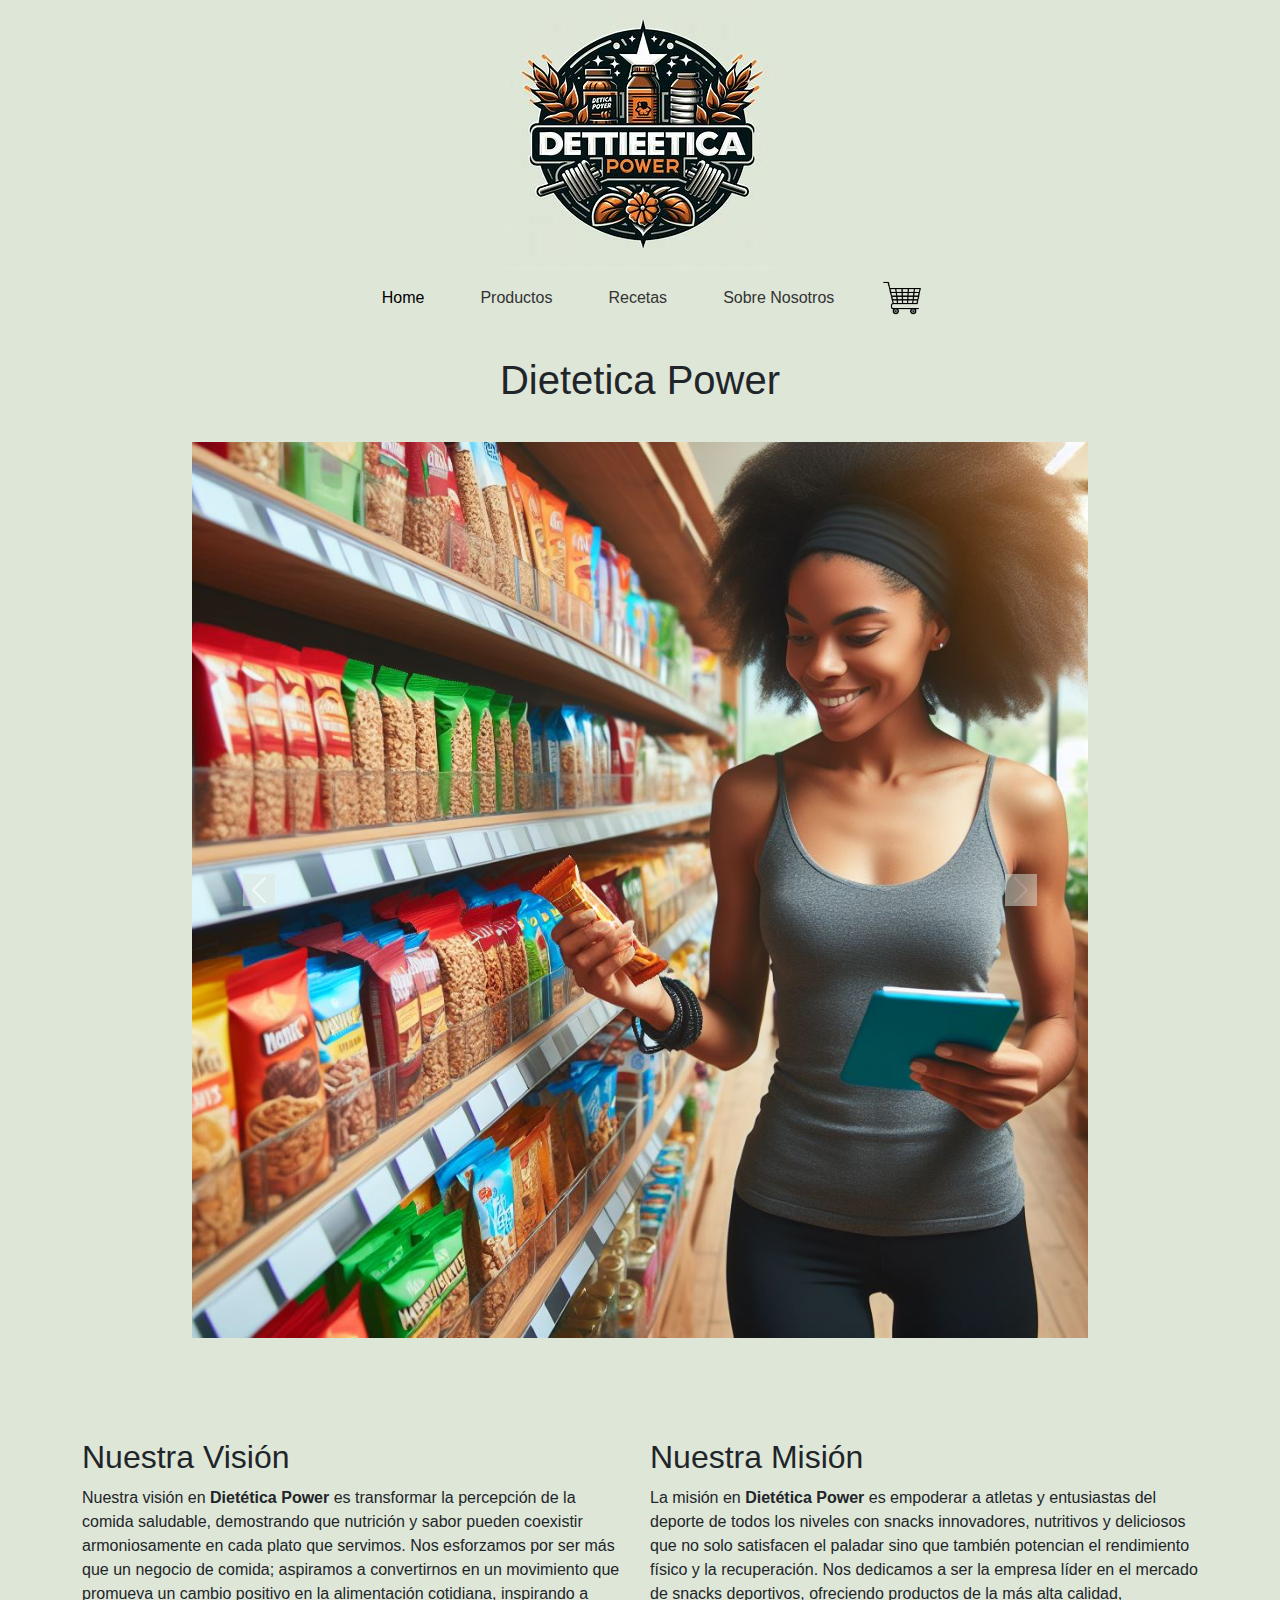
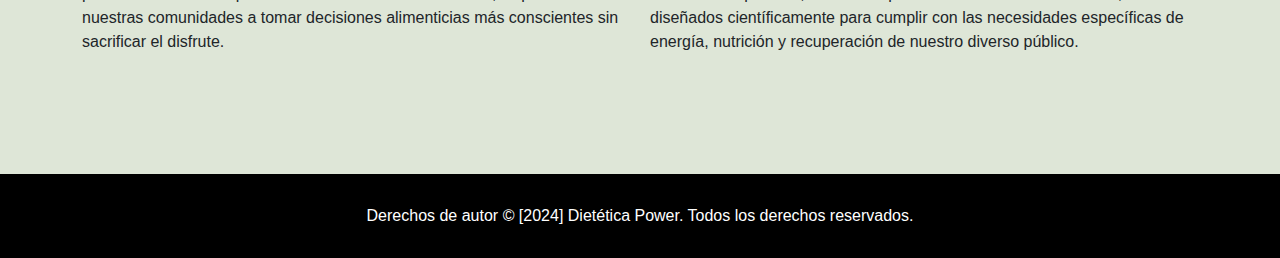
<file: index.html>
<!DOCTYPE html>
<html lang="en">
<head>
    <meta charset="UTF-8">
    <meta name="viewport" content="width=device-width, initial-scale=1.0">
    <title>Dietetica Power</title>
    <link href="https://cdn.jsdelivr.net/npm/bootstrap@5.3.3/dist/css/bootstrap.min.css" rel="stylesheet" integrity="sha384-QWTKZyjpPEjISv5WaRU9OFeRpok6YctnYmDr5pNlyT2bRjXh0JMhjY6hW+ALEwIH" crossorigin="anonymous">
    <script src="https://cdn.jsdelivr.net/npm/bootstrap@5.3.3/dist/js/bootstrap.bundle.min.js" integrity="sha384-YvpcrYf0tY3lHB60NNkmXc5s9fDVZLESaAA55NDzOxhy9GkcIdslK1eN7N6jIeHz" crossorigin="anonymous"></script>
   <link rel="stylesheet" type="text/css" href="./styles.css"/> 
</head>
<body>
    <header>
      <div class="logoNombre">
        <img src="./imagenes/logo.jfif">
      </div>
      <nav class="navbar navbar-expand-lg bg-body-tertiary">
        <div class="container-fluid">
            <a class="navbar-brand" href="#"></a>
            <button class="navbar-toggler" type="button" data-bs-toggle="collapse" data-bs-target="#navbarSupportedContent" aria-controls="navbarSupportedContent" aria-expanded="false" aria-label="Toggle navigation">
                <span class="navbar-toggler-icon"></span>
            </button>
            <div class="collapse navbar-collapse" id="navbarSupportedContent">
                <ul class="navbar-nav mx-auto mb-2 mb-lg-0">
                    <li class="nav-item">
                        <a class="nav-link active" aria-current="page" href="./index.html">Home</a>
                    </li>
                    <li class="nav-item">
                        <a class="nav-link" href="./pages/productos.html">Productos</a>
                    </li>
                    <li class="nav-item">
                      <a class="nav-link" href="./pages/nuestrasRecetas.html">Recetas</a>
                  </li>
                <li class="nav-item">
                  <a class="nav-link" href="./pages/sobreNosotros.html">Sobre Nosotros</a>
              </li>
                    <li class="nav-item d-flex align-items-center">
                        <img src="./imagenes/carritoCompras.png" height="40px">
                    </li>
                </ul>
            </div>
        </div>
    </nav>
    
     </header>
    <main>
      <h1>Dietetica Power</h1>
      <div class="custom-carousel-container">
        <div id="carouselExampleIndicators" class="carousel slide" data-bs-ride="carousel">
            <div class="carousel-inner">
                <div class="carousel-item active">
                    <img src="./imagenes/imagenHome1.jpg" class="d-block w-100" alt="Cliente comprando nuestros productos">
                </div>
                <div class="carousel-item">
                    <img src="./imagenes/imagenHome2.jpg" class="d-block w-100" alt="Cajero atendiendo el local">
                </div>
                <div class="carousel-item">
                    <img src="./imagenes/imagenHome3.jpg" class="d-block w-100" alt="Cocinera cocinando nuestros productos caceros">
                </div>
            </div>
            <button class="carousel-control-prev" type="button" data-bs-target="#carouselExampleIndicators" data-bs-slide="prev">
                <span class="carousel-control-prev-icon" aria-hidden="true"></span>
                <span class="visually-hidden">Previous</span>
            </button>
            <button class="carousel-control-next" type="button" data-bs-target="#carouselExampleIndicators" data-bs-slide="next">
                <span class="carousel-control-next-icon" aria-hidden="true"></span>
                <span class="visually-hidden">Next</span>
            </button>
        </div>
    </div>
    

      </div>

      <div class="container">
        <div class="division">
          <h2>Nuestra Visión</h2>
          <p>Nuestra visión en <strong>Dietética Power</strong> es transformar la percepción de la comida saludable, demostrando que nutrición y sabor pueden coexistir armoniosamente en cada plato que servimos. Nos esforzamos por ser más que un negocio de comida; aspiramos a convertirnos en un movimiento que promueva un cambio positivo en la alimentación cotidiana, inspirando a nuestras comunidades a tomar decisiones alimenticias más conscientes sin sacrificar el disfrute.</p>
        </div>
        <div class="division">
          <h2>Nuestra Misión</h2>
          <p>La misión en <strong>Dietética Power</strong> es empoderar a atletas y entusiastas del deporte de todos los niveles con snacks innovadores, nutritivos y deliciosos que no solo satisfacen el paladar sino que también potencian el rendimiento físico y la recuperación. Nos dedicamos a ser la empresa líder en el mercado de snacks deportivos, ofreciendo productos de la más alta calidad, diseñados científicamente para cumplir con las necesidades específicas de energía, nutrición y recuperación de nuestro diverso público.</p>
        </div>
      </div>   
    </main>

    <footer class="footer">

        <p>Derechos de autor © [2024] Dietética Power. Todos los derechos reservados.</p>

    </footer>
</body>
</html>
</file>
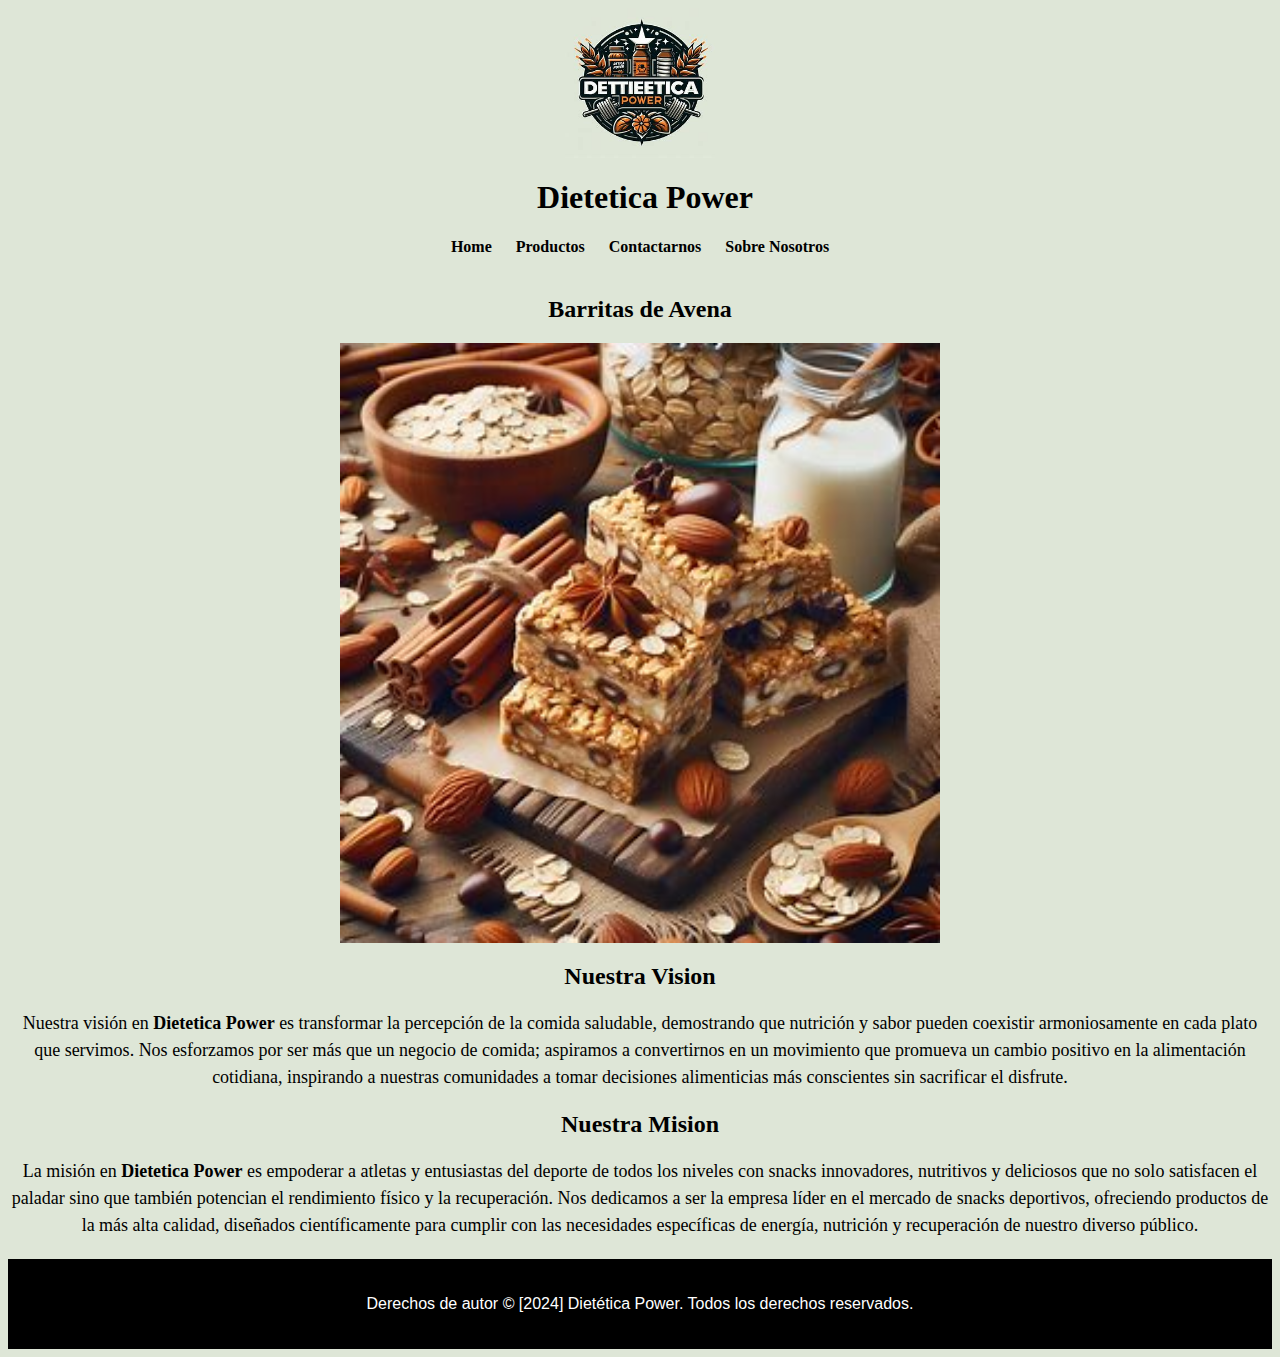
<file: desarolloWeb/index.html>
<!DOCTYPE html>
<html lang="en">
<head>
    <meta charset="UTF-8">
    <meta name="viewport" content="width=device-width, initial-scale=1.0">
    <title>Dietetica Power</title>
    <link rel="stylesheet" type="text/css" href="style.css"/>
</head>
<body>
    <header>
        <a href="./index.html"><img src="imagenes/logo.jfif"></a>
        <h1>Dietetica Power</h1>

        <nav>
            <ul>
                <li><a href="./index.html">Home</a></li>
                <li><a href="./pages/productos.html"> Productos</a></li>
                <li><a href="./pages/contactarnos.html">Contactarnos</a></li>
                <li><a href="./pages/sobreNosotros.html">Sobre Nosotros</a></li>
            </ul>

        </nav>
    </header>
    <main>
        <h2>Barritas de Avena</h2>
        <img src ="imagenes/barrita_inicio.jfif" alt="Nuestra barrita de avena" width="600px">

        <h2>Nuestra Vision</h2>
        <p>Nuestra visión en <strong>Dietetica Power</strong> es transformar la percepción de la comida saludable, demostrando que nutrición y sabor pueden coexistir 
         armoniosamente en cada plato que servimos. Nos esforzamos por ser más que un negocio de comida; aspiramos a convertirnos en
         un movimiento que promueva un cambio positivo en la alimentación cotidiana, inspirando a nuestras comunidades a tomar 
         decisiones alimenticias más conscientes sin sacrificar el disfrute.</p>

         <h2>Nuestra Mision</h2>
         <p>La misión en <strong>Dietetica Power</strong>  es empoderar a atletas y entusiastas del deporte de todos los niveles con snacks innovadores, nutritivos y deliciosos que no solo satisfacen el paladar sino que también potencian el rendimiento físico y la recuperación. Nos dedicamos a ser la empresa líder en el mercado de snacks deportivos, ofreciendo productos de la más alta calidad, diseñados científicamente para cumplir con las necesidades específicas de energía, nutrición y recuperación de nuestro diverso público.</p>
    </main>

    <footer class="footer">

        <p>Derechos de autor © [2024] Dietética Power. Todos los derechos reservados.</p>

    </footer>
</body>
</html>
</file>
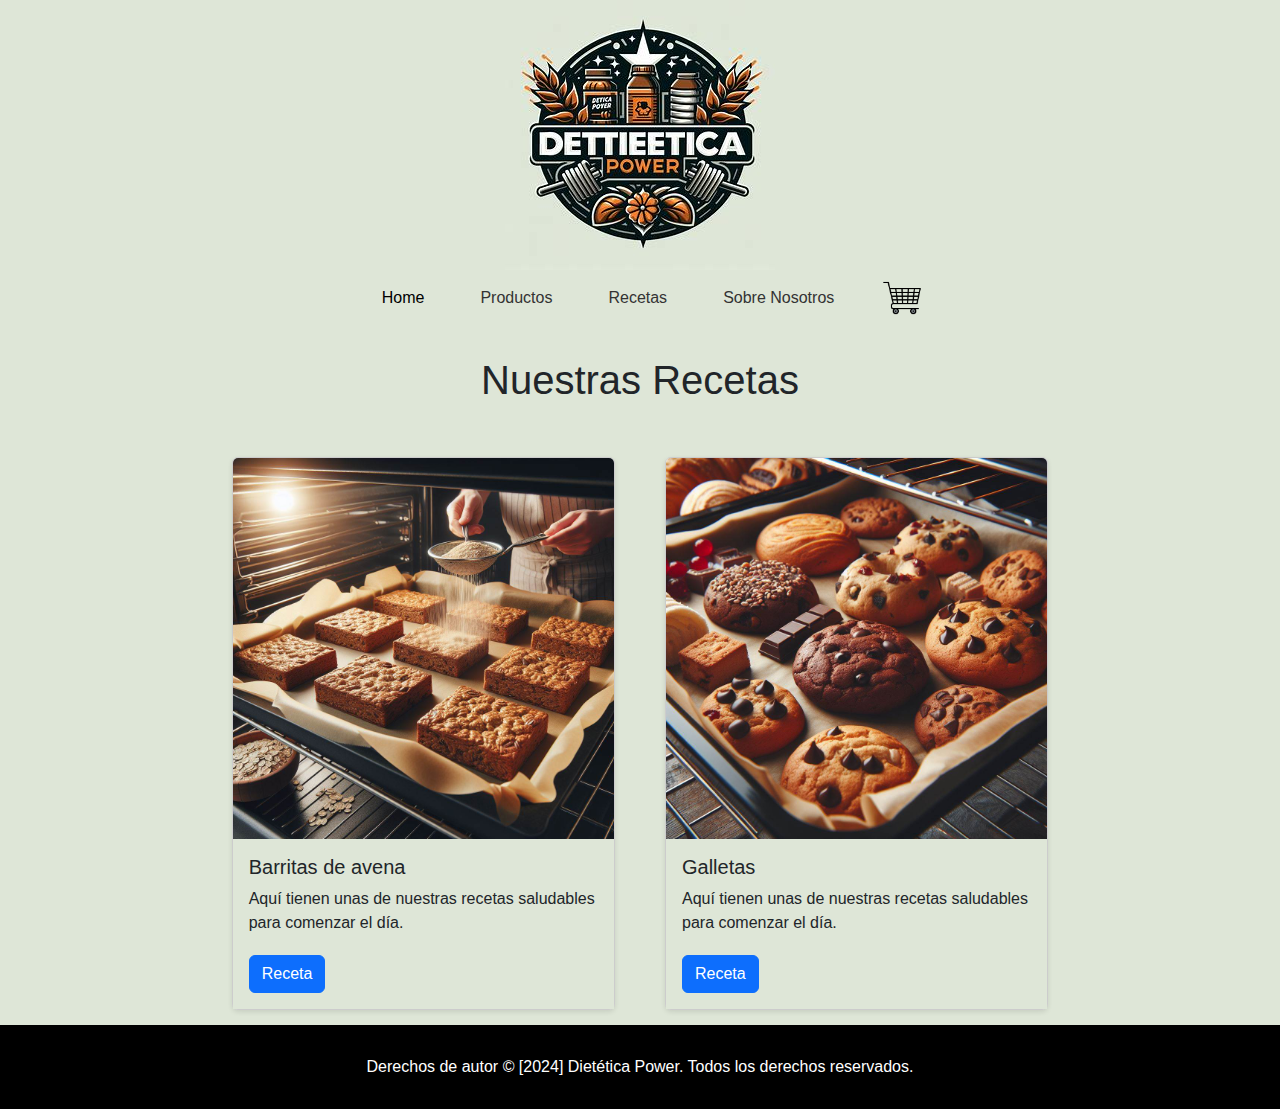
<file: pages/nuestrasRecetas.html>
<!DOCTYPE html>
<html lang="en">
<head>
    <meta charset="UTF-8">
    <meta name="viewport" content="width=device-width, initial-scale=1.0">
    <title>Dietetica Power</title>
    <link href="https://cdn.jsdelivr.net/npm/bootstrap@5.3.3/dist/css/bootstrap.min.css" rel="stylesheet" integrity="sha384-QWTKZyjpPEjISv5WaRU9OFeRpok6YctnYmDr5pNlyT2bRjXh0JMhjY6hW+ALEwIH" crossorigin="anonymous">
    <script src="https://cdn.jsdelivr.net/npm/bootstrap@5.3.3/dist/js/bootstrap.bundle.min.js" integrity="sha384-YvpcrYf0tY3lHB60NNkmXc5s9fDVZLESaAA55NDzOxhy9GkcIdslK1eN7N6jIeHz" crossorigin="anonymous"></script>
   <link rel="stylesheet" type="text/css" href="../styles.css"/> 
</head>
<body>
    <header>
      <div class="logoNombre">
        <img src="../imagenes/logo.jfif">
      </div>
      <nav class="navbar navbar-expand-lg bg-body-tertiary">
        <div class="container-fluid">
            <a class="navbar-brand" href="#"></a>
            <button class="navbar-toggler" type="button" data-bs-toggle="collapse" data-bs-target="#navbarSupportedContent" aria-controls="navbarSupportedContent" aria-expanded="false" aria-label="Toggle navigation">
                <span class="navbar-toggler-icon"></span>
            </button>
            <div class="collapse navbar-collapse" id="navbarSupportedContent">
                <ul class="navbar-nav mx-auto mb-2 mb-lg-0">
                    <li class="nav-item">
                        <a class="nav-link active" aria-current="page" href="../index.html">Home</a>
                    </li>
                    <li class="nav-item">
                        <a class="nav-link" href="./productos.html">Productos</a>
                    </li>
                    <li class="nav-item">
                      <a class="nav-link" href="./nuestrasRecetas.html">Recetas</a>
                  </li>
                <li class="nav-item">
                  <a class="nav-link" href="./sobreNosotros.html">Sobre Nosotros</a>
              </li>
                    <li class="nav-item d-flex align-items-center">
                        <img src="../imagenes/carritoCompras.png" height="40px">
                    </li>
                </ul>
            </div>
        </div>
    </nav>
    
     </header>
    <main>
        <h1>Nuestras Recetas</h1>
        <div class="containerRecetas">
            <div class="card" style="width: 18rem;">
                <img class="card-img-top" src="../imagenes/barritasProductos.jfif" alt="Imagen barras de avena">
                <div class="card-body">
                    <h5 class="card-title">Barritas de avena</h5>
                    <p class="card-text">Aquí tienen unas de nuestras recetas saludables para comenzar el día.</p>
                    <a href="./pagesProductos/avena.html" target="_blank" class="btn btn-primary">Receta</a>
                </div>
            </div>
            <div class="card" style="width: 18rem;">
                <img class="card-img-top" src="../imagenes/galletiasProductos.jfif" alt="Imagen galletas caseras">
                <div class="card-body">
                    <h5 class="card-title">Galletas</h5>
                    <p class="card-text">Aquí tienen unas de nuestras recetas saludables para comenzar el día.</p>
                    <a href="./pagesProductos/galleta.html" target="_blank" class="btn btn-primary">Receta</a>
                </div>
            </div>
        </div>
    </main>
        <footer class="footer">

            <p>Derechos de autor © [2024] Dietética Power. Todos los derechos reservados.</p>
    
        </footer>

    
</body>
</html>
</file>
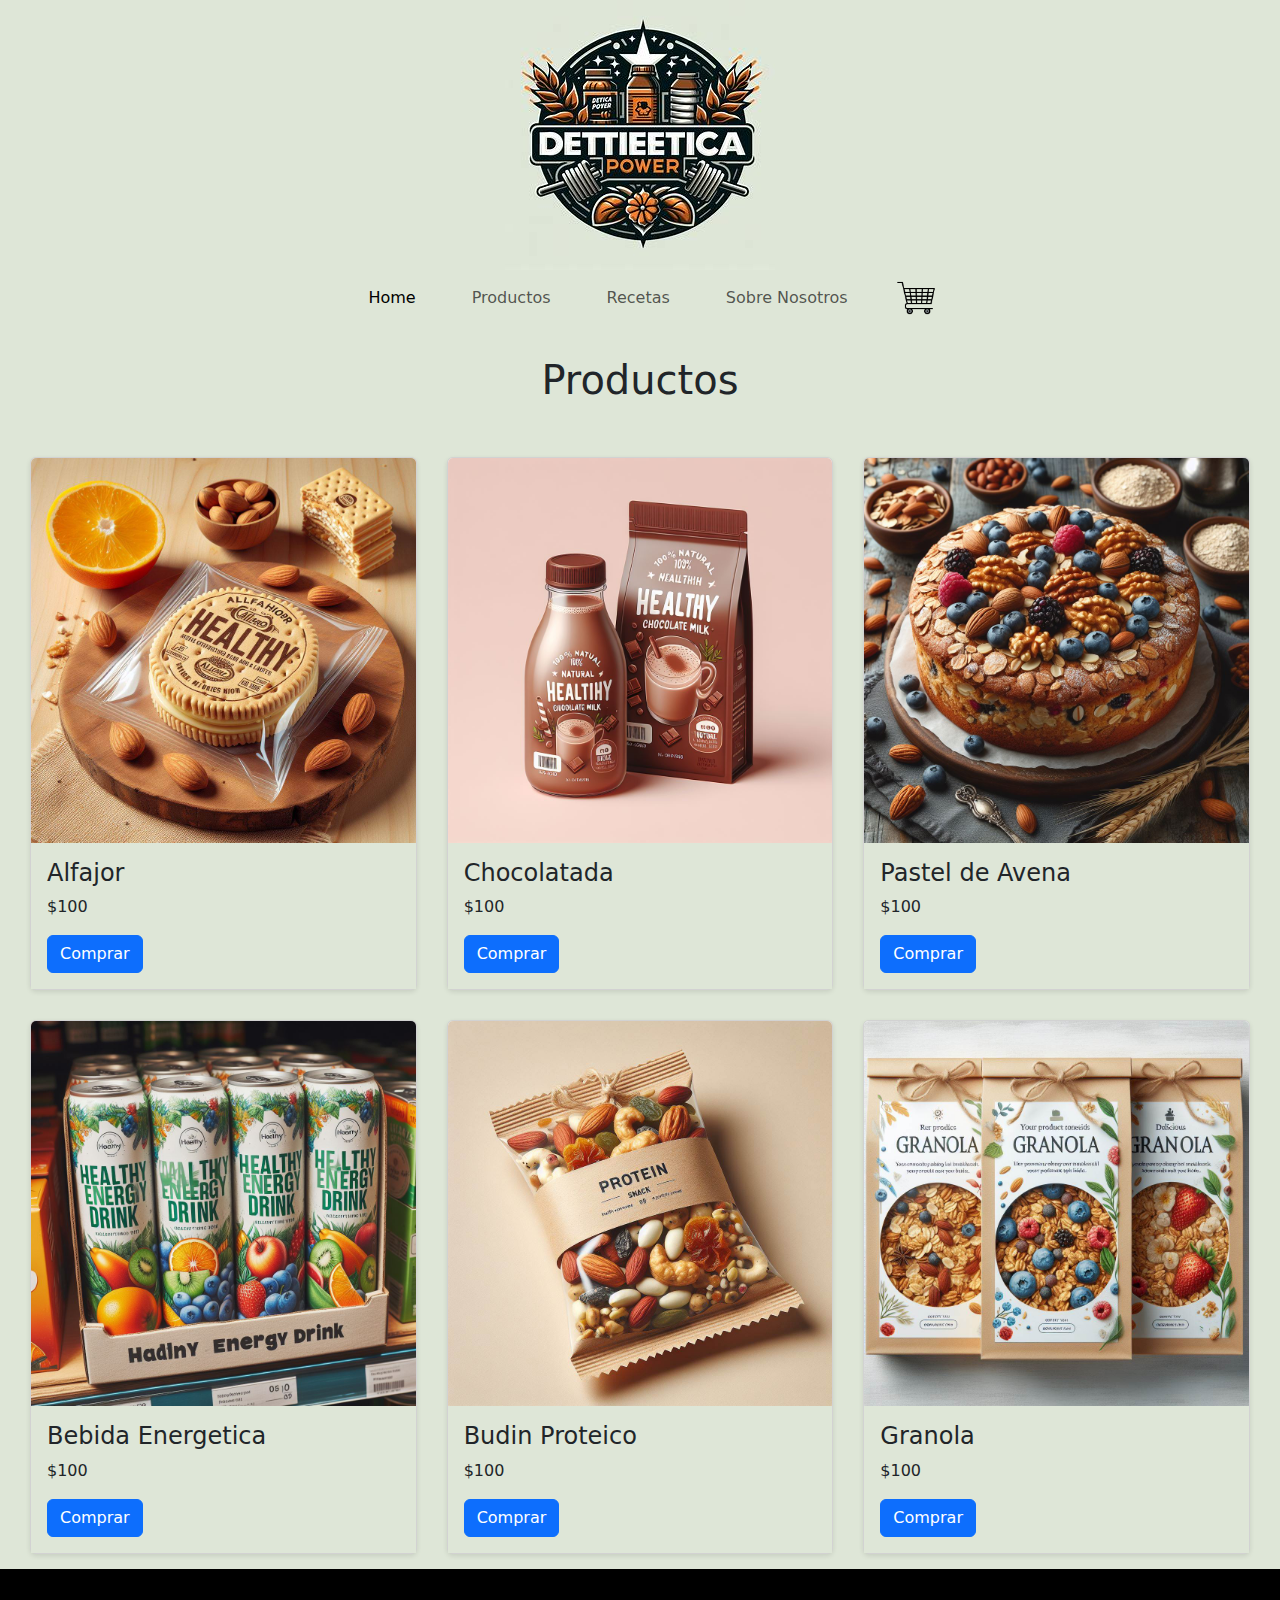
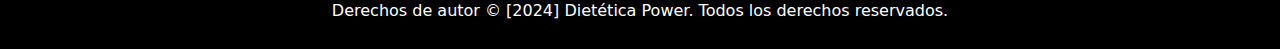
<file: pages/productos.html>
<!DOCTYPE html>
<html lang="en">
<head>
    <meta charset="UTF-8">
    <meta name="viewport" content="width=device-width, initial-scale=1.0">
    <title>Dietetica Power</title>
    <link rel="stylesheet" type="text/css" href="../styles.css"> 
    <link href="https://cdn.jsdelivr.net/npm/bootstrap@5.3.3/dist/css/bootstrap.min.css" rel="stylesheet" integrity="sha384-QWTKZyjpPEjISv5WaRU9OFeRpok6YctnYmDr5pNlyT2bRjXh0JMhjY6hW+ALEwIH" crossorigin="anonymous">
    <script src="https://cdn.jsdelivr.net/npm/bootstrap@5.3.3/dist/js/bootstrap.bundle.min.js" integrity="sha384-YvpcrYf0tY3lHB60NNkmXc5s9fDVZLESaAA55NDzOxhy9GkcIdslK1eN7N6jIeHz" crossorigin="anonymous"></script>
</head>
<body>
    <header>
        <div class="logoNombre">
          <img src="../imagenes/logo.jfif">
        </div>
        <nav class="navbar navbar-expand-lg bg-body-tertiary">
          <div class="container-fluid">
              <a class="navbar-brand" href="#"></a>
              <button class="navbar-toggler" type="button" data-bs-toggle="collapse" data-bs-target="#navbarSupportedContent" aria-controls="navbarSupportedContent" aria-expanded="false" aria-label="Toggle navigation">
                  <span class="navbar-toggler-icon"></span>
              </button>
              <div class="collapse navbar-collapse" id="navbarSupportedContent">
                  <ul class="navbar-nav mx-auto mb-2 mb-lg-0">
                      <li class="nav-item">
                          <a class="nav-link active" aria-current="page" href="../index.html">Home</a>
                      </li>
                      <li class="nav-item">
                          <a class="nav-link" href="./productos.html">Productos</a>
                      </li>
                      <li class="nav-item">
                        <a class="nav-link" href="./nuestrasRecetas.html">Recetas</a>
                    </li>
                  <li class="nav-item">
                    <a class="nav-link" href="./sobreNosotros.html">Sobre Nosotros</a>
                </li>
                      <li class="nav-item d-flex align-items-center">
                          <img src="../imagenes/carritoCompras.png" height="40px">
                      </li>
                  </ul>
              </div>
          </div>
      </nav>
      
       </header>
    <main>
        <h1>Productos</h1>
    <div class="gridProductos">
            <div class="card" style="width: 18rem;">
                <img src="../imagenes/alfajorProducto.jfif" class="card-img-top" alt="Alfajor">
                <div class="card-body">
                    <h4 class="card-title">Alfajor</h4>
                    <p class="price">$100</p>
                    <button class="btn btn-primary">Comprar</button>
                </div>
            </div>
        
            <div class="card" style="width: 18rem;">
                <img src="../imagenes/chocolatadaProducot.jfif" class="card-img-top" alt="Chocolatada 1L">
                <div class="card-body">
                    <h4 class="card-title">Chocolatada</h4>
                    <p class="price">$100</p>
                    <button class="btn btn-primary">Comprar</button>
                </div>
            </div>
        
            <div class="card" style="width: 18rem;">
                <img src="../imagenes/productoTorta.jfif" class="card-img-top" alt="Pastel de Avena">
                <div class="card-body">
                    <h4 class="card-title">Pastel de Avena</h4>
                    <p class="price">$100</p>
                    <button class="btn btn-primary">Comprar</button>
                </div>
            </div>
        
            <div class="card" style="width: 18rem;">
                <img src="../imagenes/bebidaProducto.jfif" class="card-img-top" alt="Bebida Energetica">
                <div class="card-body">
                    <h4 class="card-title">Bebida Energetica</h4>
                    <p class="price">$100</p>
                    <button class="btn btn-primary">Comprar</button>
                </div>
            </div>
        
            <div class="card" style="width: 18rem;">
                <img src="../imagenes/snackProducto.jfif" class="card-img-top" alt="Snack Proteico">
                <div class="card-body">
                    <h4 class="card-title">Budin Proteico</h4>
                    <p class="price">$100</p>
                    <button class="btn btn-primary">Comprar</button>
                </div>
            </div>
        
            <div class="card" style="width: 18rem;">
                <img src="../imagenes/granolaProducto.jfif" class="card-img-top" alt="Granola">
                <div class="card-body">
                    <h4 class="card-title">Granola</h4>
                    <p class="price">$100</p>
                    <button class="btn btn-primary">Comprar</button>
                </div>
        </div>
    </div>
        
        

    </main>

        <footer class="footer">

            <p>Derechos de autor © [2024] Dietética Power. Todos los derechos reservados.</p>
    
        </footer>

    
</body>

</html>
</file>
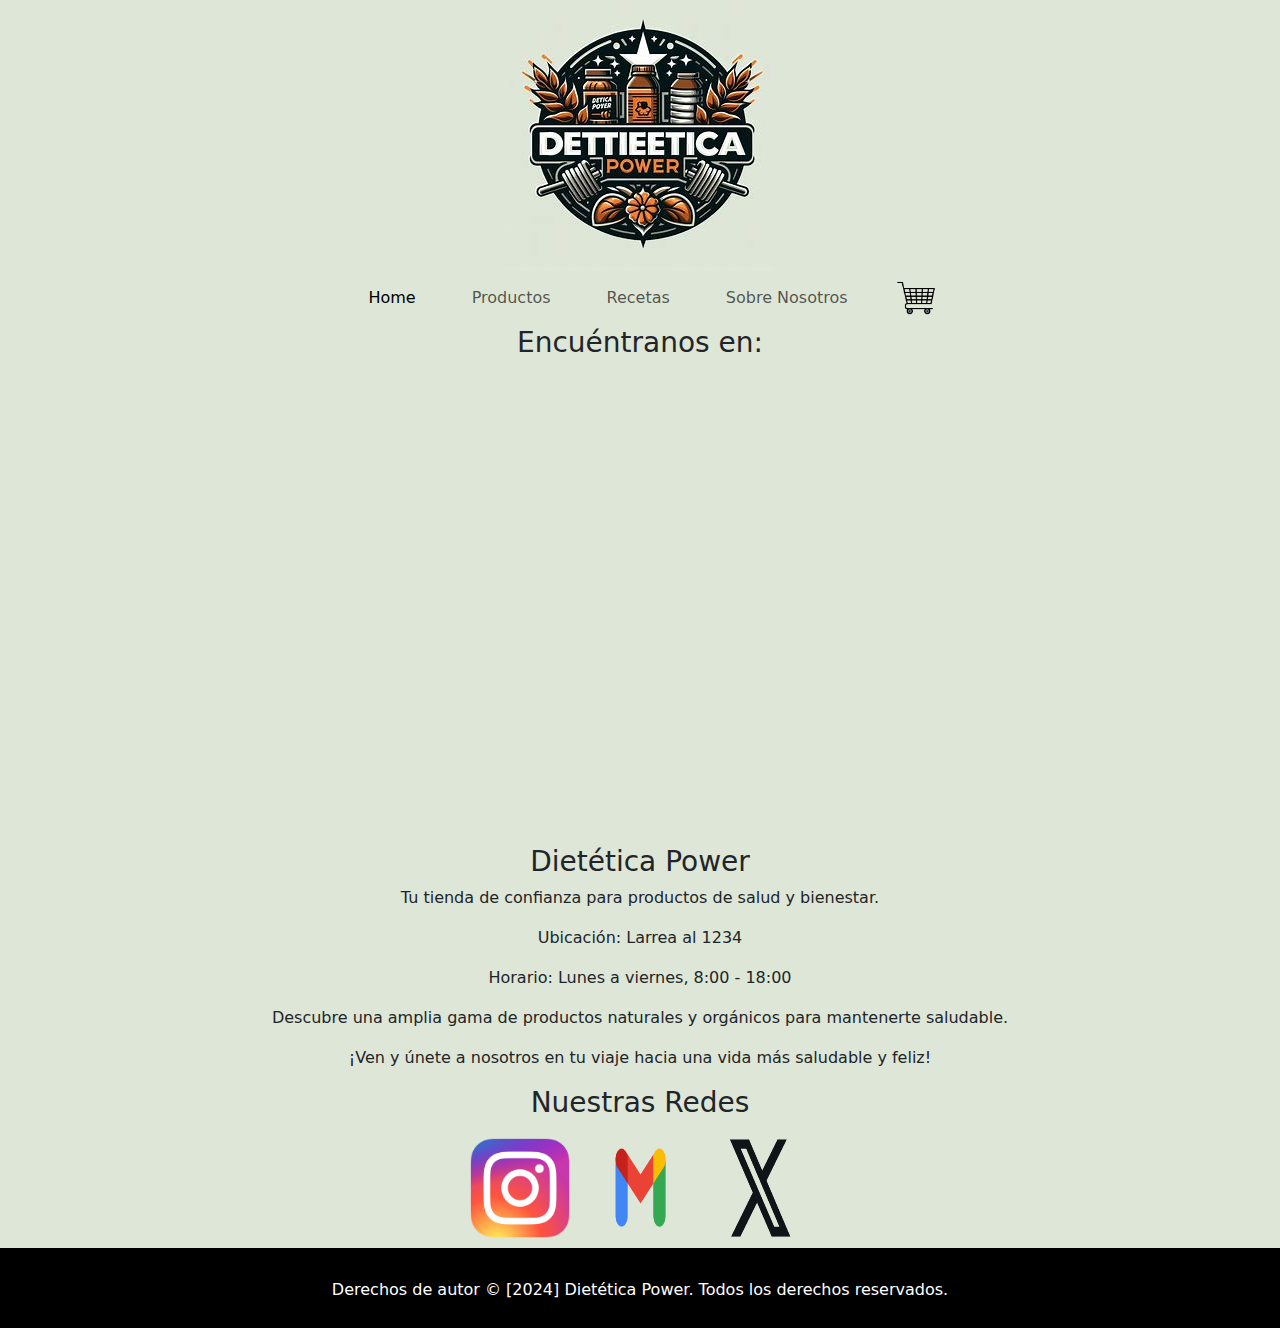
<file: pages/sobreNosotros.html>
<!DOCTYPE html>
<html lang="en">
<head>
    <meta charset="UTF-8">
    <meta name="viewport" content="width=device-width, initial-scale=1.0">
    <title>Dietetica Power</title>
    <link rel="stylesheet" type="text/css" href="../styles.css"/>
    <link href="https://cdn.jsdelivr.net/npm/bootstrap@5.3.3/dist/css/bootstrap.min.css" rel="stylesheet" integrity="sha384-QWTKZyjpPEjISv5WaRU9OFeRpok6YctnYmDr5pNlyT2bRjXh0JMhjY6hW+ALEwIH" crossorigin="anonymous">
    <script src="https://cdn.jsdelivr.net/npm/bootstrap@5.3.3/dist/js/bootstrap.bundle.min.js" integrity="sha384-YvpcrYf0tY3lHB60NNkmXc5s9fDVZLESaAA55NDzOxhy9GkcIdslK1eN7N6jIeHz" crossorigin="anonymous"></script>
</head>
<body>
    <header>
        <div class="logoNombre">
          <img src="../imagenes/logo.jfif">
        </div>
        <nav class="navbar navbar-expand-lg bg-body-tertiary">
          <div class="container-fluid">
              <a class="navbar-brand" href="#"></a>
              <button class="navbar-toggler" type="button" data-bs-toggle="collapse" data-bs-target="#navbarSupportedContent" aria-controls="navbarSupportedContent" aria-expanded="false" aria-label="Toggle navigation">
                  <span class="navbar-toggler-icon"></span>
              </button>
              <div class="collapse navbar-collapse" id="navbarSupportedContent">
                  <ul class="navbar-nav mx-auto mb-2 mb-lg-0">
                      <li class="nav-item">
                          <a class="nav-link active" aria-current="page" href="../index.html">Home</a>
                      </li>
                      <li class="nav-item">
                          <a class="nav-link" href="./productos.html">Productos</a>
                      </li>
                      <li class="nav-item">
                        <a class="nav-link" href="./nuestrasRecetas.html">Recetas</a>
                    </li>
                  <li class="nav-item">
                    <a class="nav-link" href="./sobreNosotros.html">Sobre Nosotros</a>
                </li>
                      <li class="nav-item d-flex align-items-center">
                          <img src="../imagenes/carritoCompras.png" height="40px">
                      </li>
                  </ul>
              </div>
          </div>
      </nav>
      
       </header>
    <main>
        <div class="container1">
            <div class="Sobre-Nosotros">
                <h3>Encuéntranos en:</h3>
                <iframe src="https://www.google.com/maps/embed?pb=!1m14!1m8!1m3!1d6100.612975654841!2d-58.71034977095986!3d-34.557339499713954!3m2!1i1024!2i768!4f13.1!3m3!1m2!1s0x95bcbda46bc8176b%3A0x586a826670a0fc96!2sRoque%20S%C3%A1enz%20Pe%C3%B1a%20222%2C%20Mu%C3%B1iz%2C%20Provincia%20de%20Buenos%20Aires!5e0!3m2!1ses!2sar!4v1714576115068!5m2!1ses!2sar" width="600" height="450" style="border:0;" allowfullscreen="" loading="lazy" referrerpolicy="no-referrer-when-downgrade"></iframe>
            </div>
            <div id="contenido">
                <h3>Dietética Power</h3>
                <p>Tu tienda de confianza para productos de salud y bienestar.</p>
                <p>Ubicación: Larrea al 1234</p>
                <p>Horario: Lunes a viernes, 8:00 - 18:00</p>
                <p>Descubre una amplia gama de productos naturales y orgánicos para mantenerte saludable.</p>
                <p>¡Ven y únete a nosotros en tu viaje hacia una vida más saludable y feliz!</p>
            </div>
        </div>
        <div class="container2">
            <div class="Contacto">
                <h3>Nuestras Redes</h3>
                <div class="redes">
                    <a href="" target="_blank"><img src="../imagenes/logoInstagram.png" alt="logo instagram"></a>
                    <a href="" target="_blank"></a><img src="../imagenes/logoGmail.png" alt="Logo gmail"></a>
                    <a href="" target="_blank"></a><img src="../imagenes/logoTwitter" alt="Logo Twitter"></a>
                </div>
            </div>
        </div>
    </main>
    <footer class="footer">

        <p>Derechos de autor © [2024] Dietética Power. Todos los derechos reservados.</p>

    </footer> 
</body>
</html>
</file>
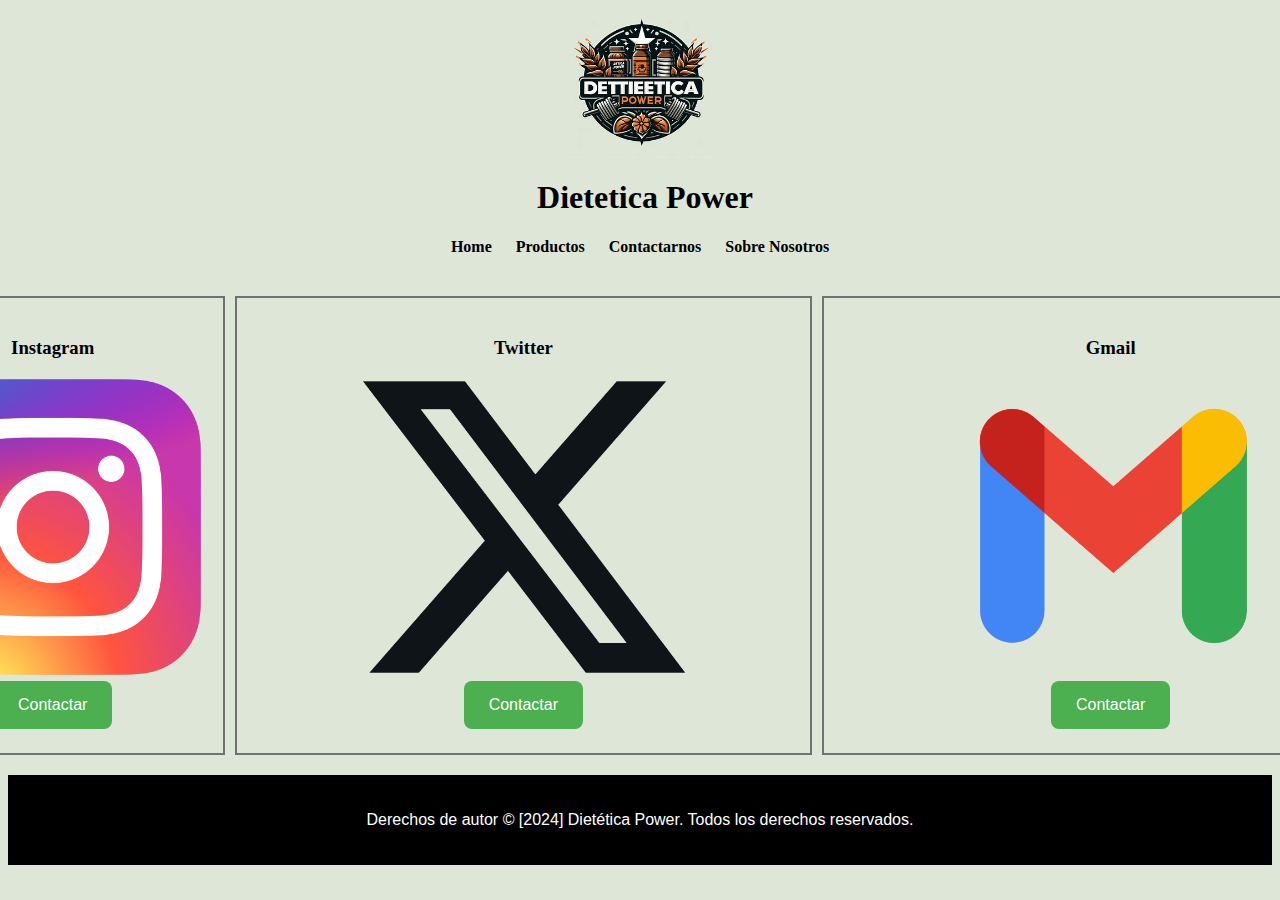
<file: desarolloWeb/pages/contactarnos.html>
<!DOCTYPE html>
<html lang="en">
<head>
    <meta charset="UTF-8">
    <meta name="viewport" content="width=device-width, initial-scale=1.0">
    <title>Dietetica Power</title>
    <link rel="stylesheet" type="text/css" href="../style.css"/>
</head>
<body>
    <header>
        <a href="../index.html"><img src="../imagenes/logo.jfif"></a>
        <h1>Dietetica Power</h1>

        <nav>
            <ul>
                <li><a href="../index.html">Home</a></li>
                <li><a href="../pages/productos.html"> Productos</a></li>
                <li><a href="../pages/contactarnos.html">Contactarnos</a></li>
                <li><a href="../pages/sobreNosotros.html">Sobre Nosotros</a></li>
            </ul>

        </nav>
    </header>
    <main>
        <div class="imagenesProductos">
            <div class="columna">
                <h3 class="Instagram">Instagram</h3>
                <img src="../imagenes/logoInstagram.png" alt="Nuestro Twitter">
                <a href="https://www.instagram.com/?hl=es" target="_blank"><button>Contactar</button></a>
            </div>
            <div class="columna">
            <h3 class="Twitter">Twitter</h3>
                <img src="../imagenes/logoTwitter" alt="Nuestro Instagram">
                <a href="https://twitter.com/home" target="_blank"><button>Contactar</button></a>
            </div>
            <div class="columna">
            <h3 class="gmail">Gmail</h3>
                <img src="../imagenes/logoGmail.png" alt="Nuestro Mail">
                <a href="https://mail.google.com/" target="_blank"><button>Contactar</button></a>
            </div>

    </main>


        <footer class="footer">

            <p>Derechos de autor © [2024] Dietética Power. Todos los derechos reservados.</p>
    
        </footer> 
</body>
</html>
</file>
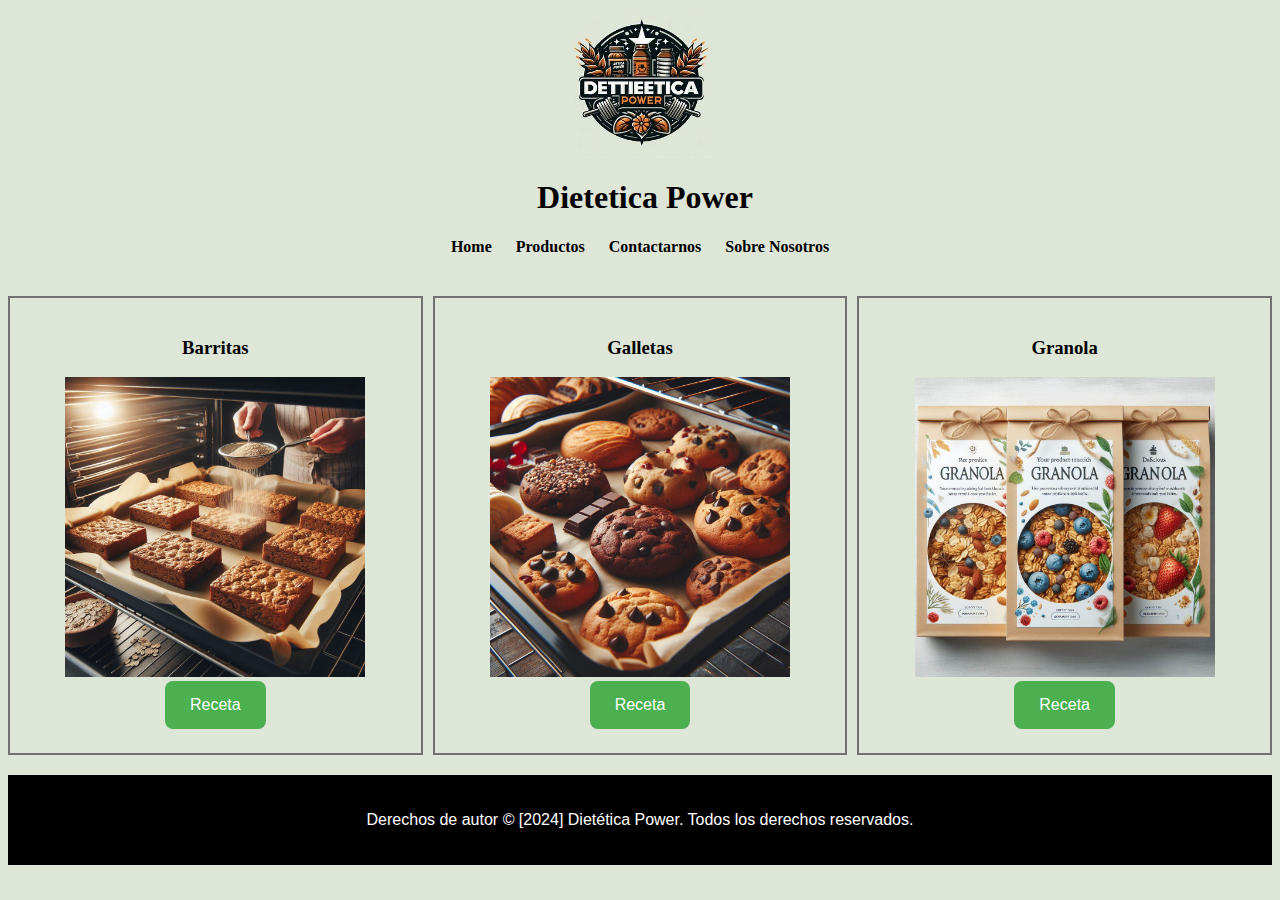
<file: desarolloWeb/pages/productos.html>
<!DOCTYPE html>
<html lang="en">
<head>
    <meta charset="UTF-8">
    <meta name="viewport" content="width=device-width, initial-scale=1.0">
    <title>Dietetica Power</title>
    <link rel="stylesheet" type="text/css" href="../style.css"/>
</head>
<body>
    <header>
        <a href="../index.html"><img src="../imagenes/logo.jfif"></a>
        <h1>Dietetica Power</h1>

        <nav>
            <ul>
                <li><a href="../index.html">Home</a></li>
                <li><a href="../pages/productos.html"> Productos</a></li>
                <li><a href="../pages/contactarnos.html">Contactarnos</a></li>
                <li><a href="../pages/sobreNosotros.html">Sobre Nosotros</a></li>
            </ul>

        </nav>
    </header>
    <main>
        <div class="imagenesProductos">
            <div class="columna"><h3 class="barras">Barritas</h3>
                <img src="../imagenes/barritasProductos.jfif" alt="Nuestras barritas de avenas recien horneadas">
                <a href="./pagesProductos/avena.html" target="_blank"><button>Receta</button></a>
            </div>
            <div class="columna">
            <h3 class="galletas">Galletas</h3>
                <img src="../imagenes/galletiasProductos.jfif" alt="Nuestras Galletas recien horneadas">
                <a href="./pagesProductos/galleta.html" target="_blank"><button>Receta</button></a>
            </div>
            <div class="columna">
            <h3 class="granola">Granola</h3>
                <img src="../imagenes/granolaProducto.jfif" alt="Nuestras Granolas Ya empaquetadas">
                <a href="./pagesProductos/grano.html" target="_blank"><button>Receta</button></a>
            </div>
        </div>
    </main>
        <footer class="footer">

            <p>Derechos de autor © [2024] Dietética Power. Todos los derechos reservados.</p>
    
        </footer>

    
</body>
</html>
</file>
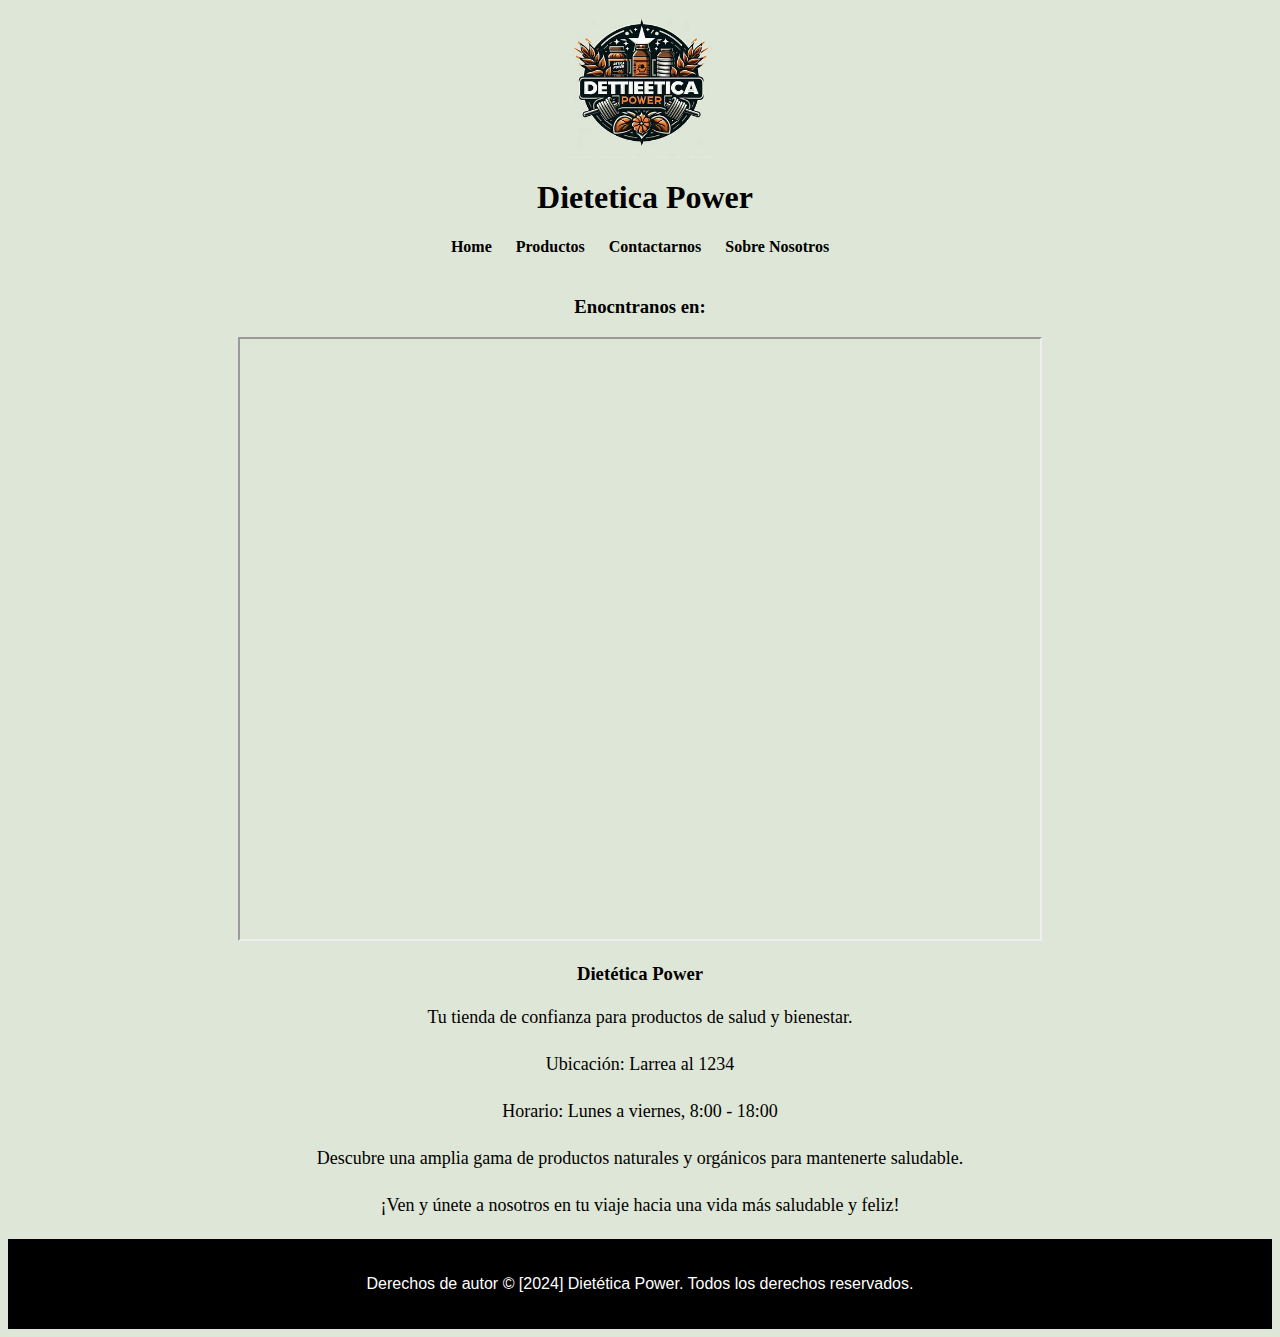
<file: desarolloWeb/pages/sobreNosotros.html>
<!DOCTYPE html>
<html lang="en">
<head>
    <meta charset="UTF-8">
    <meta name="viewport" content="width=device-width, initial-scale=1.0">
    <title>Dietetica Power</title>
    <link rel="stylesheet" type="text/css" href="../style.css"/>
</head>
<body>
    <header>
        <a href="../index.html"><img src="../imagenes/logo.jfif"></a>
        <h1>Dietetica Power</h1>

        <nav>
            <ul>
                <li><a href="../index.html">Home</a></li>
                <li><a href="../pages/productos.html"> Productos</a></li>
                <li><a href="../pages/contactarnos.html">Contactarnos</a></li>
                <li><a href="../pages/sobreNosotros.html">Sobre Nosotros</a></li>
            </ul>

        </nav>
    </header>
    <main>
        <div class="Sobre Nosotros">
            <h3>Enocntranos en: </h3>
            <iframe src="https://maps.app.goo.gl/4xtS9cLhCj7ov2LD6" width="800" height="600" title="Nuestro Local"></iframe>
        </div>
        <div id="contenido">
            <h3>Dietética Power</h3>
            <p>Tu tienda de confianza para productos de salud y bienestar.</p>
            <p>Ubicación: Larrea al 1234</p>
            <p>Horario: Lunes a viernes, 8:00 - 18:00</p>
            <p>Descubre una amplia gama de productos naturales y orgánicos para mantenerte saludable.</p>
            <p>¡Ven y únete a nosotros en tu viaje hacia una vida más saludable y feliz!</p>
        </div>

    </main>
    <footer class="footer">

        <p>Derechos de autor © [2024] Dietética Power. Todos los derechos reservados.</p>

    </footer> 
</body>
</html>
</file>
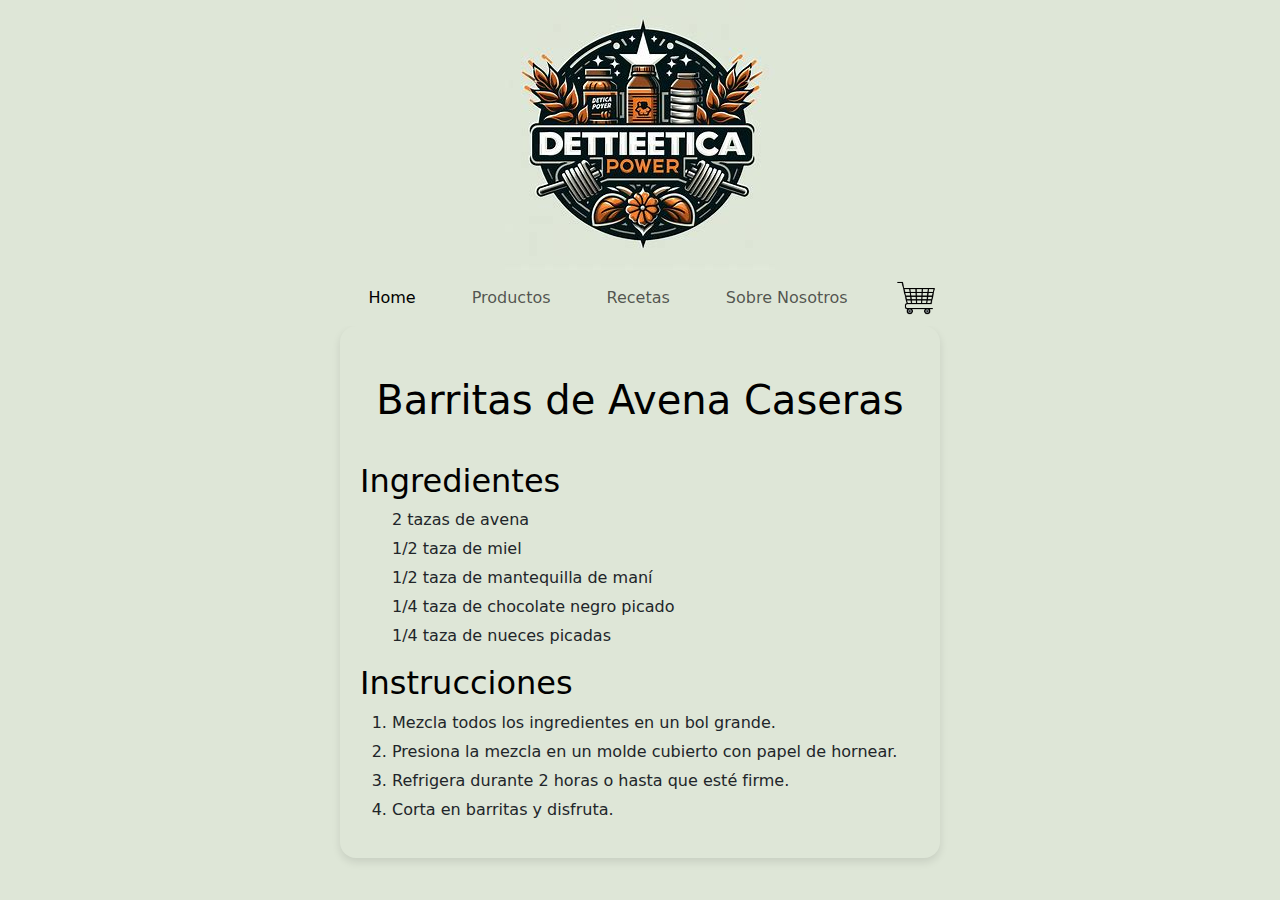
<file: pages/pagesProductos/avena.html>
<!DOCTYPE html>
<html lang="es">
<head>
    <meta charset="UTF-8">
    <meta name="viewport" content="width=device-width, initial-scale=1.0">
    <title>Dietetica Power - Barritas Saludables</title>
    <link rel="stylesheet" type="text/css" href="../../styles.css"/> 
    <link href="https://cdn.jsdelivr.net/npm/bootstrap@5.3.3/dist/css/bootstrap.min.css" rel="stylesheet" integrity="sha384-QWTKZyjpPEjISv5WaRU9OFeRpok6YctnYmDr5pNlyT2bRjXh0JMhjY6hW+ALEwIH" crossorigin="anonymous">
    <script src="https://cdn.jsdelivr.net/npm/bootstrap@5.3.3/dist/js/bootstrap.bundle.min.js" integrity="sha384-YvpcrYf0tY3lHB60NNkmXc5s9fDVZLESaAA55NDzOxhy9GkcIdslK1eN7N6jIeHz" crossorigin="anonymous"></script>
</head>
<body>
    <header>
        <div class="logoNombre">
          <img src="../../imagenes/logo.jfif">
        </div>
        <nav class="navbar navbar-expand-lg bg-body-tertiary">
          <div class="container-fluid">
              <a class="navbar-brand" href="#"></a>
              <button class="navbar-toggler" type="button" data-bs-toggle="collapse" data-bs-target="#navbarSupportedContent" aria-controls="navbarSupportedContent" aria-expanded="false" aria-label="Toggle navigation">
                  <span class="navbar-toggler-icon"></span>
              </button>
              <div class="collapse navbar-collapse" id="navbarSupportedContent">
                  <ul class="navbar-nav mx-auto mb-2 mb-lg-0">
                      <li class="nav-item">
                          <a class="nav-link active" aria-current="page" href="../../index.html">Home</a>
                      </li>
                      <li class="nav-item">
                          <a class="nav-link" href="../productos.html">Productos</a>
                      </li>
                      <li class="nav-item">
                        <a class="nav-link" href="../nuestrasRecetas.html">Recetas</a>
                    </li>
                  <li class="nav-item">
                    <a class="nav-link" href="../sobreNosotros.html">Sobre Nosotros</a>
                </li>
                      <li class="nav-item d-flex align-items-center">
                          <img src="../../imagenes/carritoCompras.png" height="40px">
                      </li>
                  </ul>
              </div>
          </div>
      </nav>
      
       </header>
    <main>
        <div class="receta">
            <h1>Barritas de Avena Caseras</h1>
            <h2>Ingredientes</h2>
            <ul>
                <li>2 tazas de avena</li>
                <li>1/2 taza de miel</li>
                <li>1/2 taza de mantequilla de maní</li>
                <li>1/4 taza de chocolate negro picado</li>
                <li>1/4 taza de nueces picadas</li>
            </ul>
            <h2>Instrucciones</h2>
            <ol>
                <li>Mezcla todos los ingredientes en un bol grande.</li>
                <li>Presiona la mezcla en un molde cubierto con papel de hornear.</li>
                <li>Refrigera durante 2 horas o hasta que esté firme.</li>
                <li>Corta en barritas y disfruta.</li>
            </ol>
        </div> 
    </main>
</body>
</html>
</file>
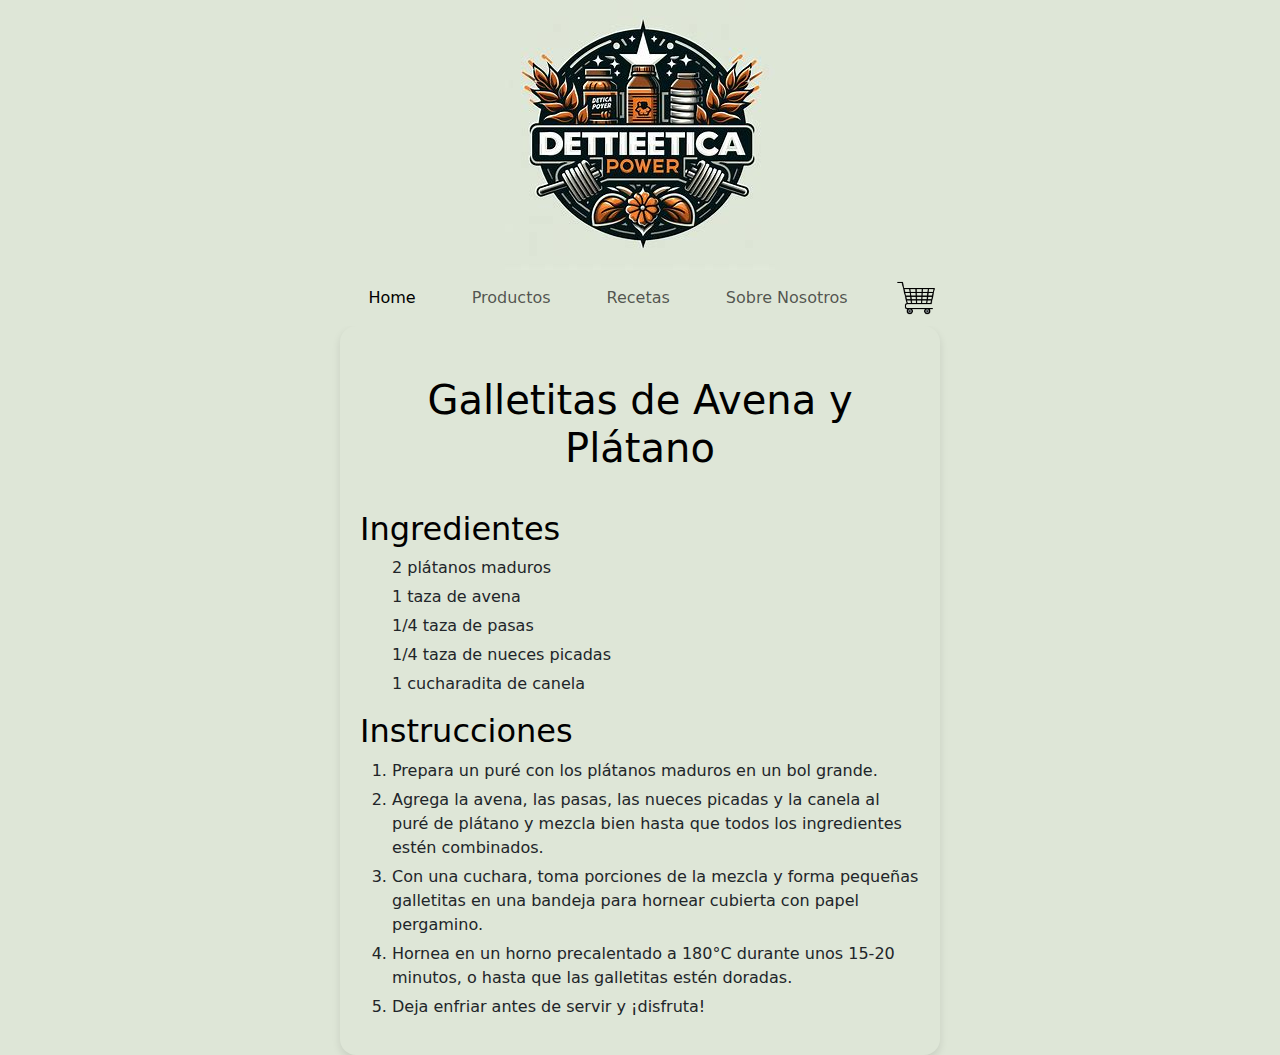
<file: pages/pagesProductos/galleta.html>
<!DOCTYPE html>
<html lang="es">
<head>
    <meta charset="UTF-8">
    <meta name="viewport" content="width=device-width, initial-scale=1.0">
    <title>Dietetica Power - Galletitas Saludables</title>
    <link rel="stylesheet" type="text/css" href="../../styles.css"/> 
    <link href="https://cdn.jsdelivr.net/npm/bootstrap@5.3.3/dist/css/bootstrap.min.css" rel="stylesheet" integrity="sha384-QWTKZyjpPEjISv5WaRU9OFeRpok6YctnYmDr5pNlyT2bRjXh0JMhjY6hW+ALEwIH" crossorigin="anonymous">
    <script src="https://cdn.jsdelivr.net/npm/bootstrap@5.3.3/dist/js/bootstrap.bundle.min.js" integrity="sha384-YvpcrYf0tY3lHB60NNkmXc5s9fDVZLESaAA55NDzOxhy9GkcIdslK1eN7N6jIeHz" crossorigin="anonymous"></script>
</head>
<body>
    <header>
        <div class="logoNombre">
          <img src="../../imagenes/logo.jfif">
        </div>
        <nav class="navbar navbar-expand-lg bg-body-tertiary">
          <div class="container-fluid">
              <a class="navbar-brand" href="#"></a>
              <button class="navbar-toggler" type="button" data-bs-toggle="collapse" data-bs-target="#navbarSupportedContent" aria-controls="navbarSupportedContent" aria-expanded="false" aria-label="Toggle navigation">
                  <span class="navbar-toggler-icon"></span>
              </button>
              <div class="collapse navbar-collapse" id="navbarSupportedContent">
                  <ul class="navbar-nav mx-auto mb-2 mb-lg-0">
                      <li class="nav-item">
                          <a class="nav-link active" aria-current="page" href="../../index.html">Home</a>
                      </li>
                      <li class="nav-item">
                          <a class="nav-link" href="../productos.html">Productos</a>
                      </li>
                      <li class="nav-item">
                        <a class="nav-link" href="../nuestrasRecetas.html">Recetas</a>
                    </li>
                  <li class="nav-item">
                    <a class="nav-link" href="../sobreNosotros.html">Sobre Nosotros</a>
                </li>
                      <li class="nav-item d-flex align-items-center">
                          <img src="../../imagenes/carritoCompras.png" height="40px">
                      </li>
                  </ul>
              </div>
          </div>
      </nav>
      
       </header>
    <main class="contenido-principal">
        <div class="receta">
            <h1>Galletitas de Avena y Plátano</h1>
            <h2>Ingredientes</h2>
            <ul>
                <li>2 plátanos maduros</li>
                <li>1 taza de avena</li>
                <li>1/4 taza de pasas</li>
                <li>1/4 taza de nueces picadas</li>
                <li>1 cucharadita de canela</li>
            </ul>
            <h2>Instrucciones</h2>
            <ol>
                <li>Prepara un puré con los plátanos maduros en un bol grande.</li>
                <li>Agrega la avena, las pasas, las nueces picadas y la canela al puré de plátano y mezcla bien hasta que todos los ingredientes estén combinados.</li>
                <li>Con una cuchara, toma porciones de la mezcla y forma pequeñas galletitas en una bandeja para hornear cubierta con papel pergamino.</li>
                <li>Hornea en un horno precalentado a 180°C durante unos 15-20 minutos, o hasta que las galletitas estén doradas.</li>
                <li>Deja enfriar antes de servir y ¡disfruta!</li>
            </ol>
        </div>
    </main>
</body>
</html>
</file>
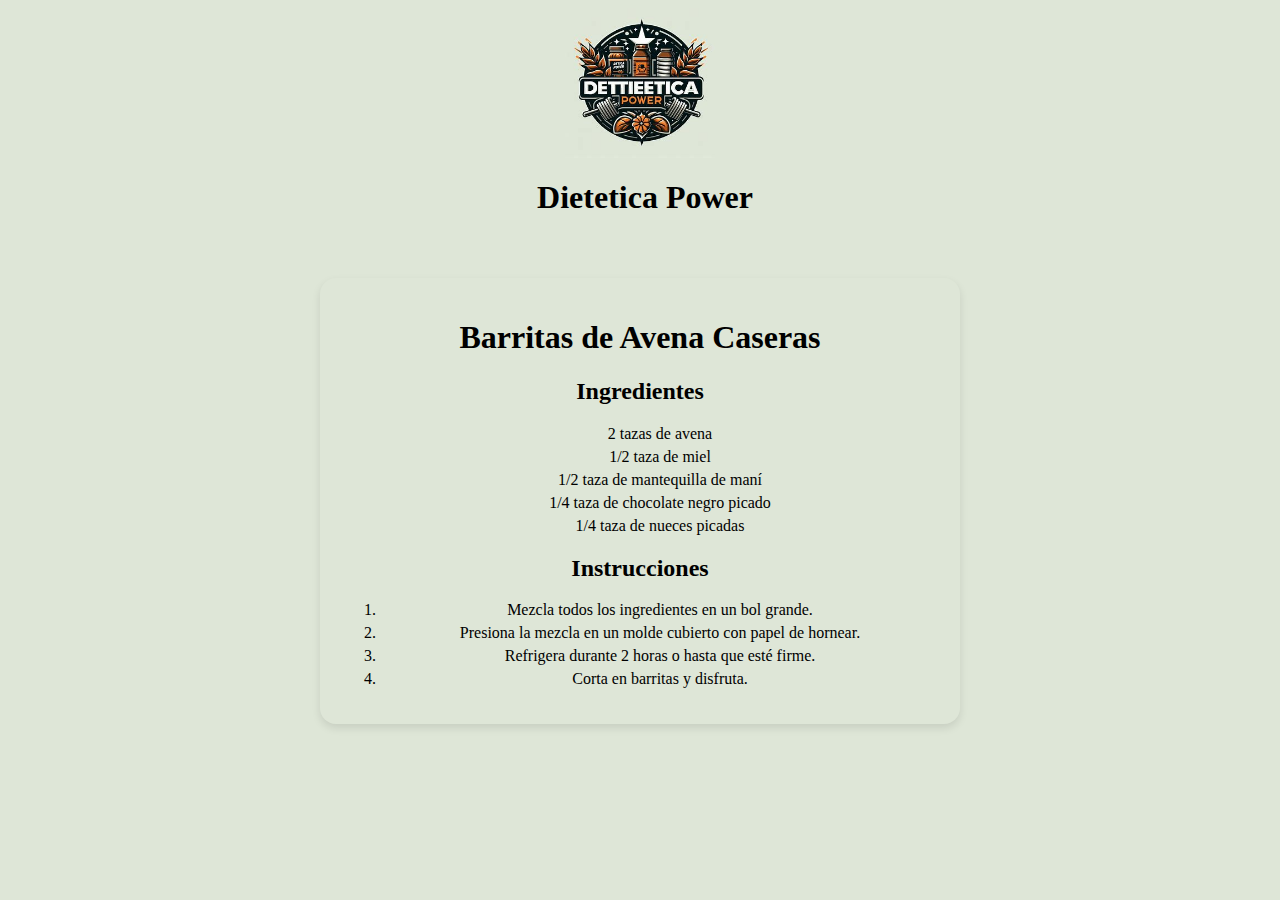
<file: desarolloWeb/pages/pagesProductos/avena.html>
<!DOCTYPE html>
<html lang="es">
<head>
    <meta charset="UTF-8">
    <meta name="viewport" content="width=device-width, initial-scale=1.0">
    <title>Dietetica Power - Barritas Saludables</title>
    <link rel="stylesheet" href="../../style.css"/>
</head>
<body>
    <header>
        <a href="../../index.html"><img src="../../imagenes/logo.jfif"></a>
        <h1>Dietetica Power</h1>
    </header>
    <main>
        <div class="receta">
            <h1>Barritas de Avena Caseras</h1>
            <h2>Ingredientes</h2>
            <ul>
                <li>2 tazas de avena</li>
                <li>1/2 taza de miel</li>
                <li>1/2 taza de mantequilla de maní</li>
                <li>1/4 taza de chocolate negro picado</li>
                <li>1/4 taza de nueces picadas</li>
            </ul>
            <h2>Instrucciones</h2>
            <ol>
                <li>Mezcla todos los ingredientes en un bol grande.</li>
                <li>Presiona la mezcla en un molde cubierto con papel de hornear.</li>
                <li>Refrigera durante 2 horas o hasta que esté firme.</li>
                <li>Corta en barritas y disfruta.</li>
            </ol>
        </div> 
    </main>
</body>
</html>
</file>
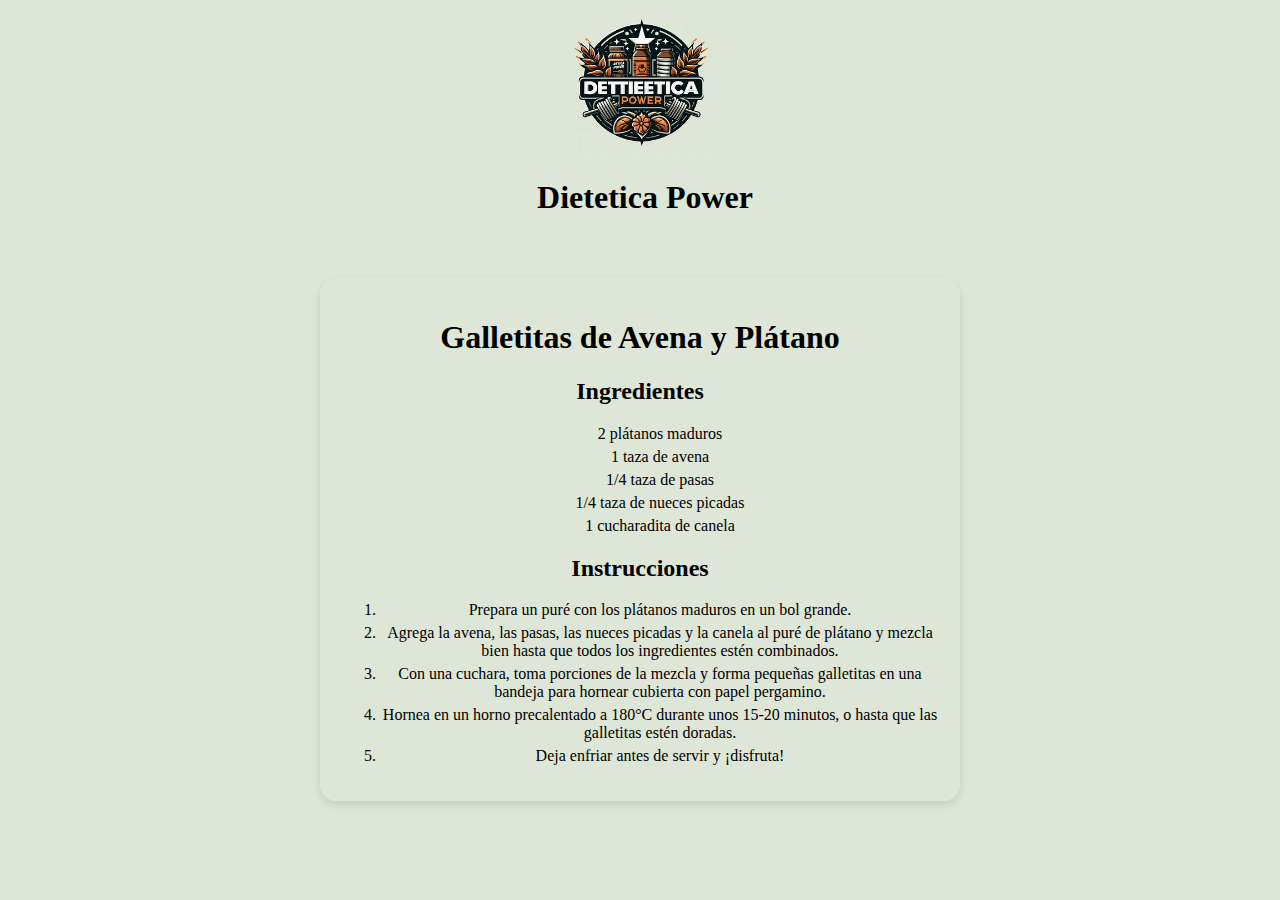
<file: desarolloWeb/pages/pagesProductos/galleta.html>
<!DOCTYPE html>
<html lang="es">
<head>
    <meta charset="UTF-8">
    <meta name="viewport" content="width=device-width, initial-scale=1.0">
    <title>Dietetica Power - Galletitas Saludables</title>
    <link rel="stylesheet" href="../../style.css"/>
</head>
<body>
    <header>
        <a href="../../index.html"><img src="../../imagenes/logo.jfif" alt="Logo"></a>
        <h1>Dietetica Power</h1>
    </header>
    <main>
        <div class="receta">
            <h1>Galletitas de Avena y Plátano</h1>
            <h2>Ingredientes</h2>
            <ul>
                <li>2 plátanos maduros</li>
                <li>1 taza de avena</li>
                <li>1/4 taza de pasas</li>
                <li>1/4 taza de nueces picadas</li>
                <li>1 cucharadita de canela</li>
            </ul>
            <h2>Instrucciones</h2>
            <ol>
                <li>Prepara un puré con los plátanos maduros en un bol grande.</li>
                <li>Agrega la avena, las pasas, las nueces picadas y la canela al puré de plátano y mezcla bien hasta que todos los ingredientes estén combinados.</li>
                <li>Con una cuchara, toma porciones de la mezcla y forma pequeñas galletitas en una bandeja para hornear cubierta con papel pergamino.</li>
                <li>Hornea en un horno precalentado a 180°C durante unos 15-20 minutos, o hasta que las galletitas estén doradas.</li>
                <li>Deja enfriar antes de servir y ¡disfruta!</li>
            </ol>
        </div> 
    </main>
</body>
</html>
</file>
<file: styles.css>
/* Seccion Inicio*/
* {
    background-color:rgb(222, 230, 215); 
}

.logoNombre {
    text-align: center;
}

main h1 {
    text-align: center;
    padding-bottom: 30px;
    padding-top: 30px;
}

h2 {
    margin-bottom: 10px; 
  }
  
  p {
    margin-bottom: 20px; 
  }

body {
    background-color:rgb(222, 230, 215)!important; 
    font-family: Arial, sans-serif; /* Establece una tipografía limpia */
    margin: 0;
    padding: 0;
}

nav.navbar {
    background-color:rgb(222, 230, 215)!important; 
}


.custom-carousel-container {
    width: 70%;   
    margin: auto; 
    overflow: hidden; 
}

.carousel-inner img {
    width: 100%; 
    height: auto; 
}


.navbar-nav {
    align-items: center; 
    justify-content: center; 
    background-color:rgb(222, 230, 215)!important;
}


.nav-item {
    margin: 0 20px; 
}


.nav-link {
    position: relative;
    transition: color 0.3s ease; 
    color: #333; 
}

.container1 {
    display: flex;
    justify-content: center;
    align-items: center;
    flex-direction: column;
    text-align: center;

}

.container1 button {
    visibility: hidden;

}

#contenido {
    margin-top: 20px; 
}

.container2 {
    max-width: 100%;
    padding: 0 20px;
    box-sizing: border-box;
}

.Contacto {
    display: flex;
    flex-wrap: wrap;
    justify-content: center;
    align-items: center;
}

.Contacto h3 {
    width: 100%;
    text-align: center;
}

.redes {
    display: flex;
    justify-content: center;
}

.redes img {
    width: 100px;
    height: auto;
    margin: 10px;
}

.nav-link:hover,
.nav-link:focus {
    color: #0056b3; 
    text-decoration: none; 
}

.nav-link::after {
    content: '';
    position: absolute;
    width: 0;
    height: 2px;
    display: block;
    margin-top: 5px;
    right: 0;
    background: #0056b3;
    transition: width 0.3s ease;
}

.nav-link:hover::after,
.nav-link:focus::after {
    width: 100%;
    left: 0;
    background: #0056b3;
}

.navbar, .container-fluid {
    display: flex;
    justify-content: center;
    width: 100%;
}

.footer {
    background-color: black;
    color: white;
    padding: 10px;
    text-align: center;
    padding-top:30px;
}

.footer p {
    background-color: black;
}

  .containerRecetas {
    display: flex; 
    justify-content: center; 
    gap: 20px; 
    flex-wrap: wrap; 
    padding-left:20px;
    padding-right: 20px;
}
.container {
    padding-top: 100px;
    padding-bottom: 100px;
    display: grid;
    grid-template-columns: 1fr;
    grid-template-rows: auto;
    gap: 20px;
    box-sizing: border-box;
  }

.card {
    border: 1px solid #ccc; 
    box-shadow: 0 2px 5px rgba(0,0,0,0.1); 
    width: 18rem; 
}


.Hreceta {
    display: flex;
    justify-content: center; 
    align-items: center; 
    padding: 20px; 

}

.Hreceta img {
    height: auto; 
    margin-right: 10px; 
}


.gridProductos {
    display: flex;
    flex-wrap: wrap;
    margin-left: 15px;
    margin-right: 15px;
}

.card {
    flex: 0 0 calc(33.333% - 30px);
    margin: 15px;
    box-sizing: border-box;
}

.receta {
    max-width: 600px;
    margin: auto;
    padding: 20px;
    border-radius: 16px;
    border-color:#000000;
    box-shadow: 0 4px 8px rgba(0,0,0,0.1);
    background-color:rgb(222, 230, 215); 
    
}
.receta h1 {
    color: #000000;
}
.receta h2 {
    color: #000000;
}
.receta ul {
    list-style-type: none;
}
.receta li {
    margin-bottom: 5px;
}

iframe {
    width:600px;
    height:450px;
}

@media (max-width: 768px) {
    .receta {
        padding: 15px;
    }
    iframe {
        width: auto;
        height: 450px;
    }

    .footer {
        font-size: 14px;
    }

    .logoNombre img {
        width: 100px;
    }

    iframe {
        height: 300px;
    }

    .card {
        flex: 0 0 calc(100% - 30px);
    }
}

@media (max-width: 600px) {
    .container {
        flex-direction: column;
        align-items: center;
    }

    .container1 button {
        visibility: visible;
        width: auto;
        background-color: white;
        color: #000000;
    }

    .container button:hover {
        background-color: aqua;
    }

    .redes img {
        max-width: 80px;
    }

}

@media (min-width: 600px) {
    .container {
        grid-template-columns: 1fr 1fr;
    }
}
</file>
<file: desarolloWeb/style.css>
/* Seccion Inicio*/
* {
    background-color:rgb(222, 230, 215); 
}

header {
    text-align: center;
    margin:20x;
}

main {
    margin-top: 40px;
}

header img {
    display: block;
    margin: 0 auto;
    width:150px;
}

header h1 {
    display: inline-block;
    vertical-align: middle;
    margin-left: 10px;
}

nav {
    text-align: center;
}
nav ul {
    list-style: none;
    padding: 0;
    margin: 0;
    display: inline-block;
}
nav li {
    display: inline;
    margin: 0 10px;
}
nav a {
    text-decoration: none;
    color: black;
    font-weight: bold;
}
nav a:hover {
    color: blue;
}

main {
    text-align: center;
}

main img {
    display: block;
    margin: 0 auto;
}

main p {
    font-size: 18px; 
    line-height: 1.5; 
    margin-bottom: 20px;
}

.footer {
    background-color: black;
    color: white;
    text-align: center;
    padding: 20px 0;
    margin-top: 20px;
    font-family: 'Arial', sans-serif;
}
footer p {
    background-color: black;
}

/* Seccion Productos */

.imagenesProductos {
    display: grid;
    grid-template-columns: repeat(3, 1fr); 
    grid-gap: 10px; 
    justify-content: center; 
}

.imagenesProductos img {
    height: 400px;
}

.imagenesProductos button {
    background-color: #4CAF50; 
    border: none; 
    color: white;
    padding: 15px 25px; 
    text-align: center; 
    text-decoration: none; 
    display: inline-block;
    font-size: 16px; 
    margin: 4px 2px;
    cursor: pointer; 
    border-radius: 8px; 
    transition-duration: 0.4s;
}

.imagenesProductos button:hover {
    background-color: aqua;
}

.columna {
    background-color:rgb(222, 230, 215);
    padding: 20px;
    text-align: center;
    border: 2px solid #727171;
}

/*Seccion Contactarnos*/

.imagenesProductos img {

    width: auto;
    height: 300px;

}

/*RECETAS*/

.receta {
    max-width: 600px;
    margin: auto;
    padding: 20px;
    border-radius: 16px;
    border-color:#000000;
    box-shadow: 0 4px 8px rgba(0,0,0,0.1);
    background-color:rgb(222, 230, 215); 
    
}
.receta h1 {
    color: #000000;
}
.receta h2 {
    color: #000000;
}
.receta ul {
    list-style-type: none;
}
.receta li {
    margin-bottom: 5px;
}
</file>
